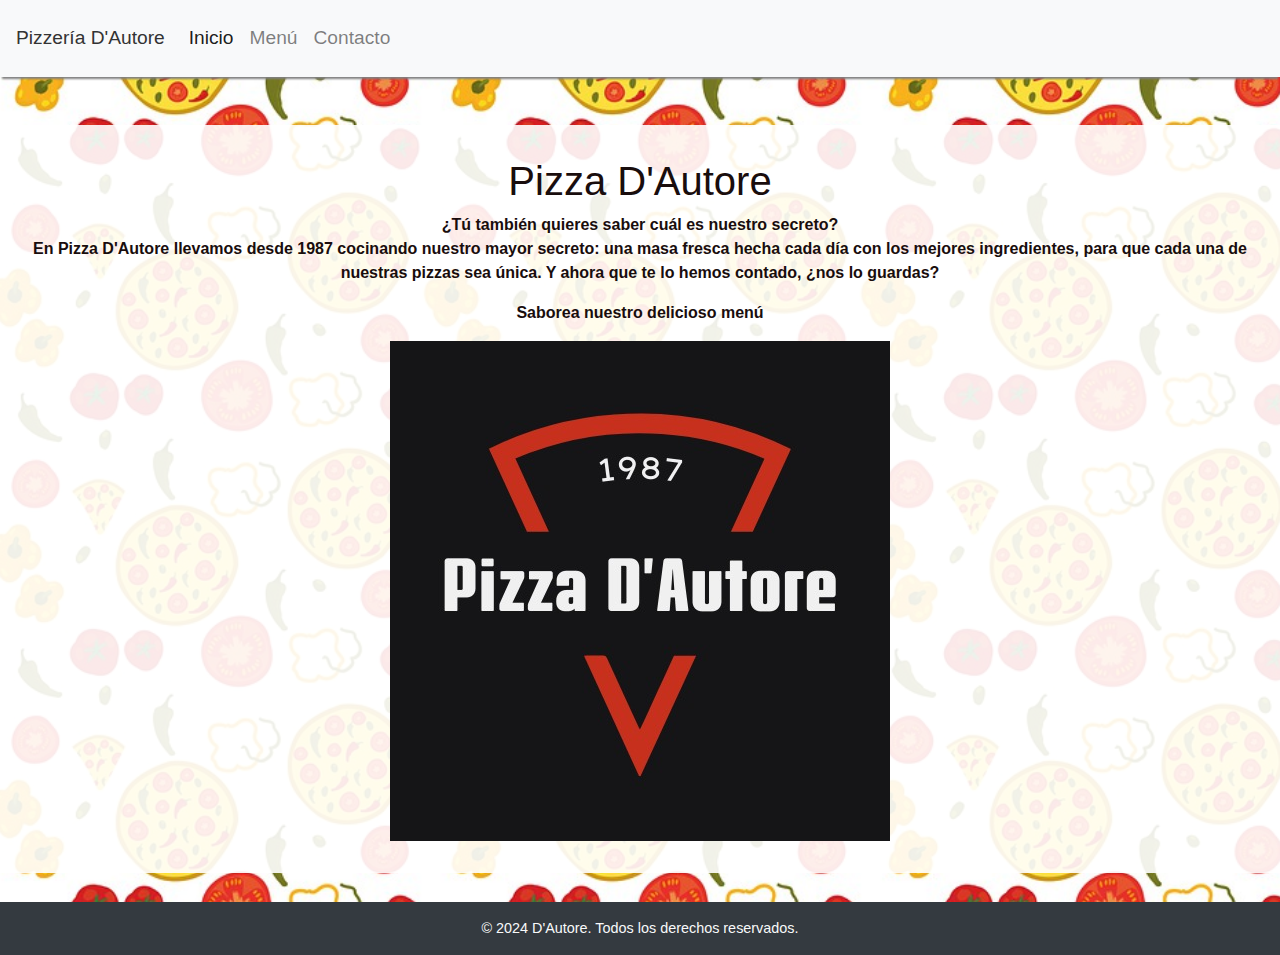
<file: index.html>
<!DOCTYPE html>
<html lang="en">

<head>
  <meta charset="UTF-8">
  <meta name="viewport" content="width=device-width, initial-scale=1">
  <title>Pizza D'Autore</title>
  <link rel="icon" href="./img/Logo.ico">
  <link rel="stylesheet" href="https://stackpath.bootstrapcdn.com/bootstrap/4.5.2/css/bootstrap.min.css">
  <link rel="stylesheet" href="css/styles.css">
</head>

<body>

  <nav class="navbar navbar-expand-lg navbar-light bg-light">
    <a class="navbar-brand" href="./index.html">Pizzería D'Autore</a>
    <button class="navbar-toggler" type="button" data-toggle="collapse" data-target="#navbarNav"
      aria-controls="navbarNav" aria-expanded="false" aria-label="Toggle navigation">
      <span class="navbar-toggler-icon"></span>
    </button>
    <div class="collapse navbar-collapse" id="navbarNav">
      <ul class="navbar-nav">
        <li class="nav-item active">
          <a class="nav-link" href="index.html">Inicio</a>
        </li>
        <li class="nav-item">
          <a class="nav-link" href="menu.html">Menú</a>
        </li>
        <li class="nav-item">
          <a class="nav-link" href="contacto.html">Contacto</a>
        </li>
      </ul>
    </div>
  </nav>

  <div class="container-fluid mt-5">
    <div class="row">
      <div class="col-lg-12 text-center">
        <h1>Pizza D'Autore</h1>
        <strong>
          <p><Strong>¿Tú también quieres saber cuál es nuestro secreto?</Strong><br>
            En Pizza D'Autore llevamos desde 1987 cocinando nuestro mayor secreto: una masa fresca hecha cada día con
            los mejores ingredientes, para que cada una de nuestras pizzas sea única.
            Y ahora que te lo hemos contado, ¿nos lo guardas?</p>
        </strong>
        <strong>
          <p>Saborea nuestro delicioso menú</p>
        </strong>
        <img src="./img/Logo.jpeg" alt="Logo" class="img-fluid mx-auto centered-image">
      </div>
    </div>

  </div>


  <footer class="bg-dark text-light text-center p-3">
    © 2024 D'Autore. Todos los derechos reservados.
  </footer>

  <script src="https://code.jquery.com/jquery-3.5.1.slim.min.js"></script>
  <script src="https://cdn.jsdelivr.net/npm/@popperjs/core@2.9.2/dist/umd/popper.min.js"></script>
  <script src="https://stackpath.bootstrapcdn.com/bootstrap/4.5.2/js/bootstrap.min.js"></script>
</body>

</html>
</file>
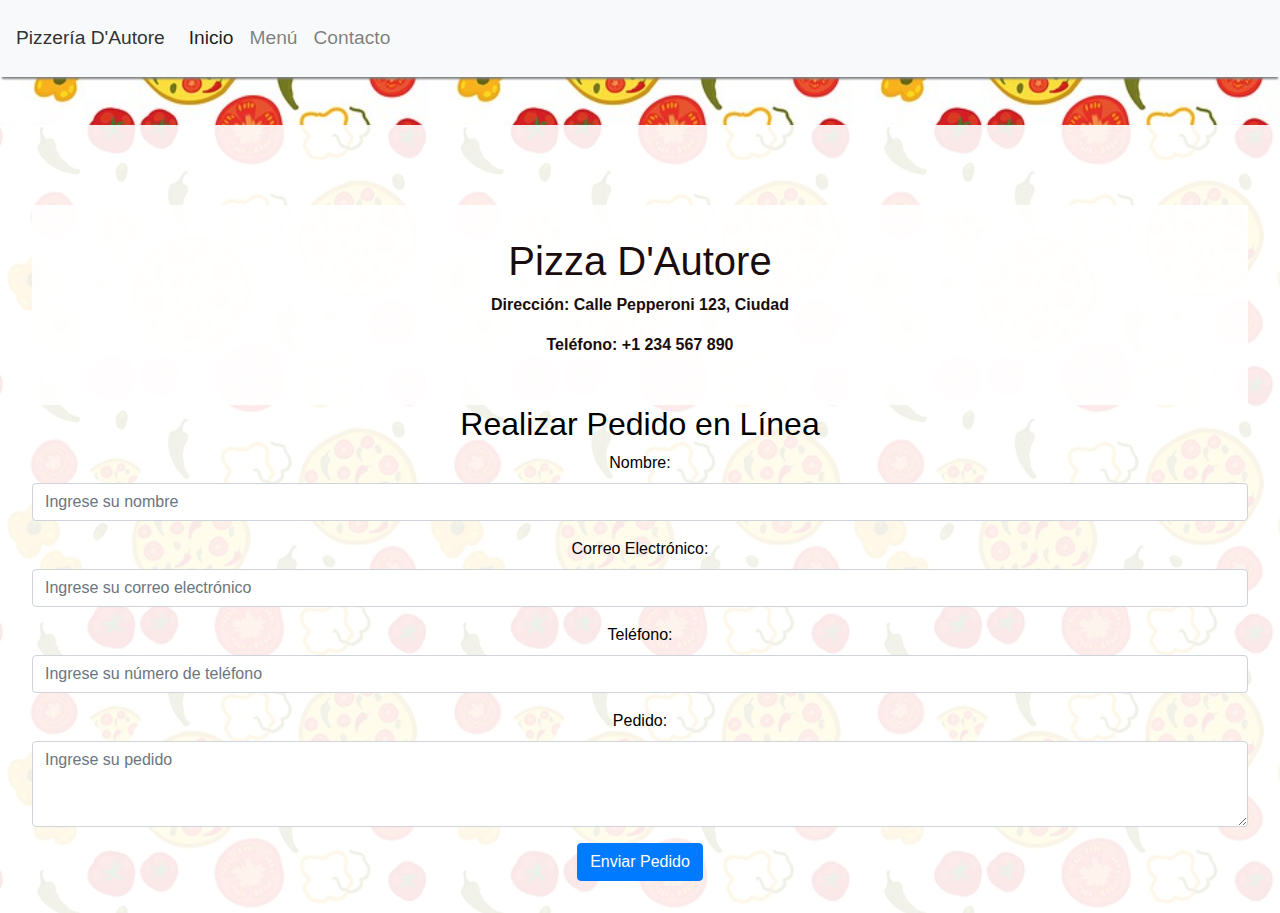
<file: contacto.html>
<!DOCTYPE html>
<html lang="en">

<head>
  <meta charset="UTF-8">
  <meta name="viewport" content="width=device-width, initial-scale=1.0">
  <title>Pizza D'Autore</title>
  <link rel="stylesheet" href="https://stackpath.bootstrapcdn.com/bootstrap/4.5.2/css/bootstrap.min.css">
  <link rel="stylesheet" href="css/styles.css">
</head>

<body>
  <nav class="navbar navbar-expand-lg navbar-light bg-light">
    <a class="navbar-brand" href="#">Pizzería D'Autore</a>
    <button class="navbar-toggler" type="button" data-toggle="collapse" data-target="#navbarNav"
      aria-controls="navbarNav" aria-expanded="false" aria-label="Toggle navigation">
      <span class="navbar-toggler-icon"></span>
    </button>
    <div class="collapse navbar-collapse" id="navbarNav">
      <ul class="navbar-nav">
        <li class="nav-item active">
          <a class="nav-link" href="index.html">Inicio</a>
        </li>
        <li class="nav-item">
          <a class="nav-link" href="menu.html">Menú</a>
        </li>
        <li class="nav-item">
          <a class="nav-link" href="contacto.html">Contacto</a>
        </li>
      </ul>
    </div>
  </nav>

  <div class="container-fluid mt-5">


    <!-- contacto -->
    <div class="container-fluid mt-5">
      <div class="row">
        <div class="col-lg-12 text-center">
          <h1>Pizza D'Autore</h1>
          <strong>
            <p>Dirección: Calle Pepperoni 123, Ciudad</p>
          </strong>
          <strong>
            <p>Teléfono: +1 234 567 890</p>
          </strong>
          <!--agregar más contenido -->
        </div>
      </div>
    </div>
    <h2>Realizar Pedido en Línea</h2>
    <form>
      <div class="form-group">
        <label for="nombre">Nombre:</label>
        <input type="text" class="form-control" id="nombre" placeholder="Ingrese su nombre" required>
      </div>
      <div class="form-group">
        <label for="correo">Correo Electrónico:</label>
        <input type="email" class="form-control" id="correo" placeholder="Ingrese su correo electrónico" required>
      </div>
      <div class="form-group">
        <label for="telefono">Teléfono:</label>
        <input type="tel" class="form-control" id="telefono" placeholder="Ingrese su número de teléfono" required>
      </div>
      <div class="form-group">
        <label for="pedido">Pedido:</label>
        <textarea class="form-control" id="pedido" rows="3" placeholder="Ingrese su pedido" required></textarea>
      </div>
      <button type="submit" class="btn btn-primary">Enviar Pedido</button>
    </form>

    <script src="https://code.jquery.com/jquery-3.5.1.slim.min.js"></script>
    <script src="https://cdn.jsdelivr.net/npm/@popperjs/core@2.9.2/dist/umd/popper.min.js"></script>
    <script src="https://stackpath.bootstrapcdn.com/bootstrap/4.5.2/js/bootstrap.min.js"></script>
</body>

</html>
</file>
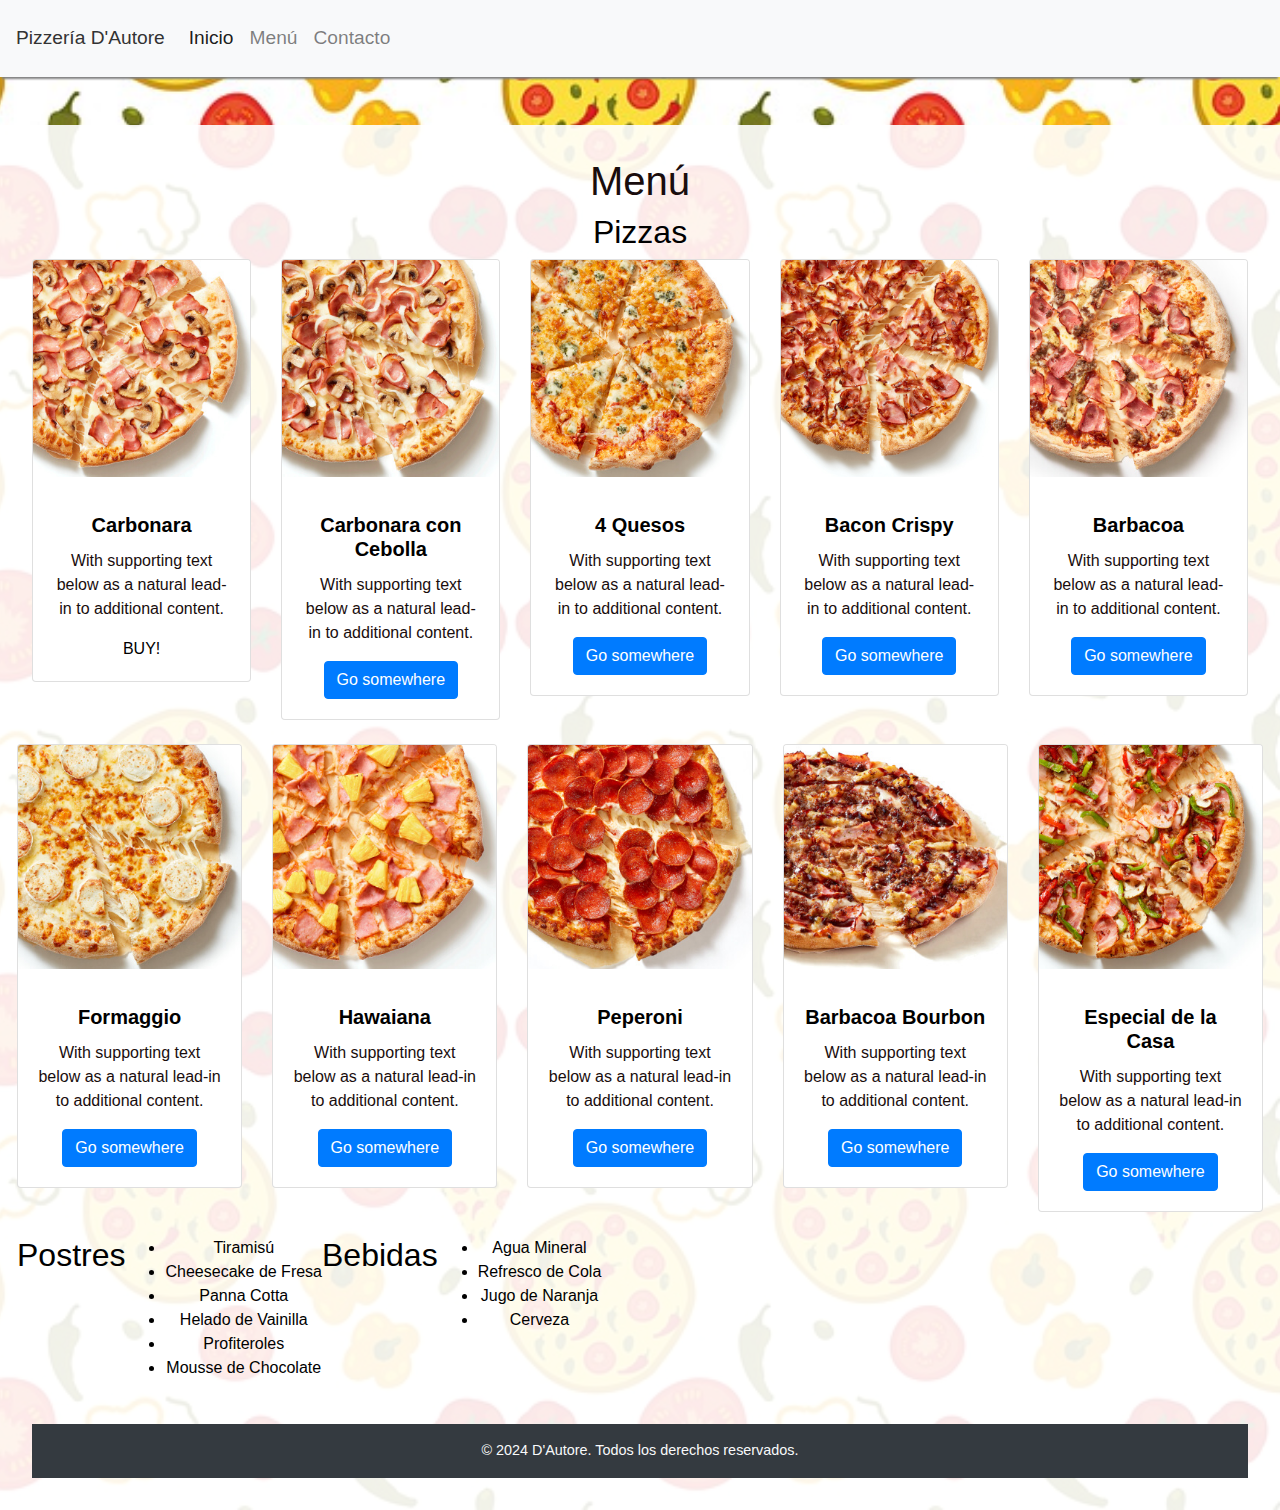
<file: menu.html>
<!DOCTYPE html>
<html lang="en">

<head>
  <meta charset="UTF-8">
  <meta name="viewport" content="width=device-width, initial-scale=1.0">
  <title>Pizza D'Autore</title>
  <link rel="stylesheet" href="https://stackpath.bootstrapcdn.com/bootstrap/4.5.2/css/bootstrap.min.css">
  <link rel="stylesheet" href="css/styles.css">
</head>

<body>
  <nav class="navbar navbar-expand-lg navbar-light bg-light">
    <a class="navbar-brand" href="#">Pizzería D'Autore</a>
    <button class="navbar-toggler" type="button" data-toggle="collapse" data-target="#navbarNav"
      aria-controls="navbarNav" aria-expanded="false" aria-label="Toggle navigation">
      <span class="navbar-toggler-icon"></span>
    </button>
    <div class="collapse navbar-collapse" id="navbarNav">
      <ul class="navbar-nav">
        <li class="nav-item active">
          <a class="nav-link" href="index.html">Inicio</a>
        </li>
        <li class="nav-item">
          <a class="nav-link" href="menu.html">Menú</a>
        </li>
        <li class="nav-item">
          <a class="nav-link" href="contacto.html">Contacto</a>
        </li>
      </ul>
    </div>
  </nav>

  <div class="container-fluid mt-5">
    <h1>Menú</h1>


    <h2>Pizzas</h2>
    <div class="row">
      <div class="col">
        <div class="card">
          <img src="./img/Carbonara.jpeg" class="card-img-top" alt="Carbonara">
          <div class="card-body">
            <h5 class="card-title">Carbonara</h5>
            <p class="card-text">With supporting text below as a natural lead-in to additional content.</p>
            <div class="buyButton">BUY!</div>
          </div>
        </div>
      </div>
      <div class="col">
        <div class="card">
          <img src="./img/Carbonara_Cebolla.jpeg" class="card-img-top" alt="Carbonara con Cebolla">
          <div class="card-body">
            <h5 class="card-title">Carbonara con Cebolla</h5>
            <p class="card-text">With supporting text below as a natural lead-in to additional content.</p>
            <a href="#" class="btn btn-primary">Go somewhere</a>
          </div>
        </div>
      </div>
      <div class="col">
        <div class="card">
          <img src="./img/4_Quesos.jpeg" class="card-img-top" alt="4 Quesos">
          <div class="card-body">
            <h5 class="card-title">4 Quesos</h5>
            <p class="card-text">With supporting text below as a natural lead-in to additional content.</p>
            <a href="#" class="btn btn-primary">Go somewhere</a>
          </div>
        </div>
      </div>
      <div class="col">
        <div class="card">
          <img src="./img/Bacon_Crispy.jpg" class="card-img-top" alt="Bacon Crispy">
          <div class="card-body">
            <h5 class="card-title">Bacon Crispy</h5>
            <p class="card-text">With supporting text below as a natural lead-in to additional content.</p>
            <a href="#" class="btn btn-primary">Go somewhere</a>
          </div>
        </div>
      </div>
      <div class="col">
        <div class="card">
          <img src="./img/Barbacoa.jpeg" class="card-img-top" alt="Barbacoa">
          <div class="card-body">
            <h5 class="card-title">Barbacoa</h5>
            <p class="card-text">With supporting text below as a natural lead-in to additional content.</p>
            <a href="#" class="btn btn-primary">Go somewhere</a>
          </div>
        </div>
      </div>
      
      <div class="row">
        <div class="col">
          <div class="card">
            <img src="./img/Formaggio.jpeg" class="card-img-top" alt="Formaggio">
            <div class="card-body">
              <h5 class="card-title">Formaggio</h5>
              <p class="card-text">With supporting text below as a natural lead-in to additional content.</p>
              <a href="#" class="btn btn-primary">Go somewhere</a>
            </div>
          </div>
        </div>
        <div class="col">
          <div class="card">
            <img src="./img/Hawaiana.jpeg" class="card-img-top" alt="Hawaiana">
            <div class="card-body">
              <h5 class="card-title">Hawaiana</h5>
              <p class="card-text">With supporting text below as a natural lead-in to additional content.</p>
              <a href="#" class="btn btn-primary">Go somewhere</a>
            </div>
          </div>
        </div>
        <div class="col">
          <div class="card">
            <img src="./img/Peperoni.jpeg" class="card-img-top" alt="Peperoni">
            <div class="card-body">
              <h5 class="card-title">Peperoni</h5>
              <p class="card-text">With supporting text below as a natural lead-in to additional content.</p>
              <a href="#" class="btn btn-primary">Go somewhere</a>
            </div>
          </div>
        </div>
        <div class="col">
          <div class="card">
            <img src="./img/Barbacoa_Bourbon.jpeg" class="card-img-top" alt="Barbacoa_Bourbon">
            <div class="card-body">
              <h5 class="card-title">Barbacoa Bourbon</h5>
              <p class="card-text">With supporting text below as a natural lead-in to additional content.</p>
              <a href="#" class="btn btn-primary">Go somewhere</a>
            </div>
          </div>
        </div>
        <div class="col">
          <div class="card">
            <img src="./img/EspecialDeLaCasa.jpeg" class="card-img-top" alt="EspecialDeLaCasa">
            <div class="card-body">
              <h5 class="card-title">Especial de la Casa</h5>
              <p class="card-text">With supporting text below as a natural lead-in to additional content.</p>
              <a href="#" class="btn btn-primary">Go somewhere</a>
            </div>
          </div>
        </div>
      </div>


    <h2>Postres</h2>
    <ul>
      <li>Tiramisú</li>
      <li>Cheesecake de Fresa</li>
      <li>Panna Cotta</li>
      <li>Helado de Vainilla</li>
      <li>Profiteroles</li>
      <li>Mousse de Chocolate</li>
    </ul>


    <h2>Bebidas</h2>
    <ul>
      <li>Agua Mineral</li>
      <li>Refresco de Cola</li>
      <li>Jugo de Naranja</li>
      <li>Cerveza</li>
    </ul>




  </div>


  <footer class="bg-dark text-light text-center p-3">
    © 2024 D'Autore. Todos los derechos reservados.
  </footer>

  <script src="https://code.jquery.com/jquery-3.5.1.slim.min.js"></script>
  <script src="https://cdn.jsdelivr.net/npm/@popperjs/core@2.9.2/dist/umd/popper.min.js"></script>
  <script src="https://stackpath.bootstrapcdn.com/bootstrap/4.5.2/js/bootstrap.min.js"></script>
</body>

</html>
</file>
<file: css/styles.css>
body {
  background-image: url(../img/background1\ .jpg);
  background-repeat: no-repeat;
  background-size: cover;
  background-position: center;
  font-family: 'Arial', sans-serif;
  background-color: transparent;
  color: black;
  margin: 0;
  padding: 0;
}


nav.navbar {
  background-color: rgba(255, 255, 255, 0.9);
  /* Barra de navegación semitransparente */
  box-shadow: 0 0.25em 0.125em -0.125em gray;
  padding: 1em;
}

nav.navbar a.navbar-brand,
nav.navbar a.nav-link {
  color: #333;
  font-size: 1.2em;
}

nav.navbar a.navbar-brand:hover,
nav.navbar a.nav-link:hover {
  color: #007bff;
}

.container-fluid {
  padding: 2em;
  background-color: rgba(255, 255, 255, 0.9);
  text-align: center;
  /* Fondo del contenido semitransparente */
}

.container-fluid h1,
.container-fluid p {
  color: #190d0d;
  background-color: transparent;
  text-align: center;
  /* text-transform: uppercase; */

}

footer {
  margin-top: 2em;
  padding: 1em 0;
  background-color: rgba(52, 58, 64, 0.9);
  /* Fondo del pie de página semitransparente */
  color: #fff;
  font-size: 0.9em;
}

.card-body {
  text-align: center;
}

.card {
  display: flex;
  margin-bottom: 1.5em;
  /* Margen inferior */
}

.card img {
  display: flex;
  border-radius: 0.2em;
  /* Radio de la esquina */
}

.card-body {
  text-align: center;
  margin-top: 1em;
  /* Margen superior */
}

h5 {
  font-weight: bold;
}
</file>
